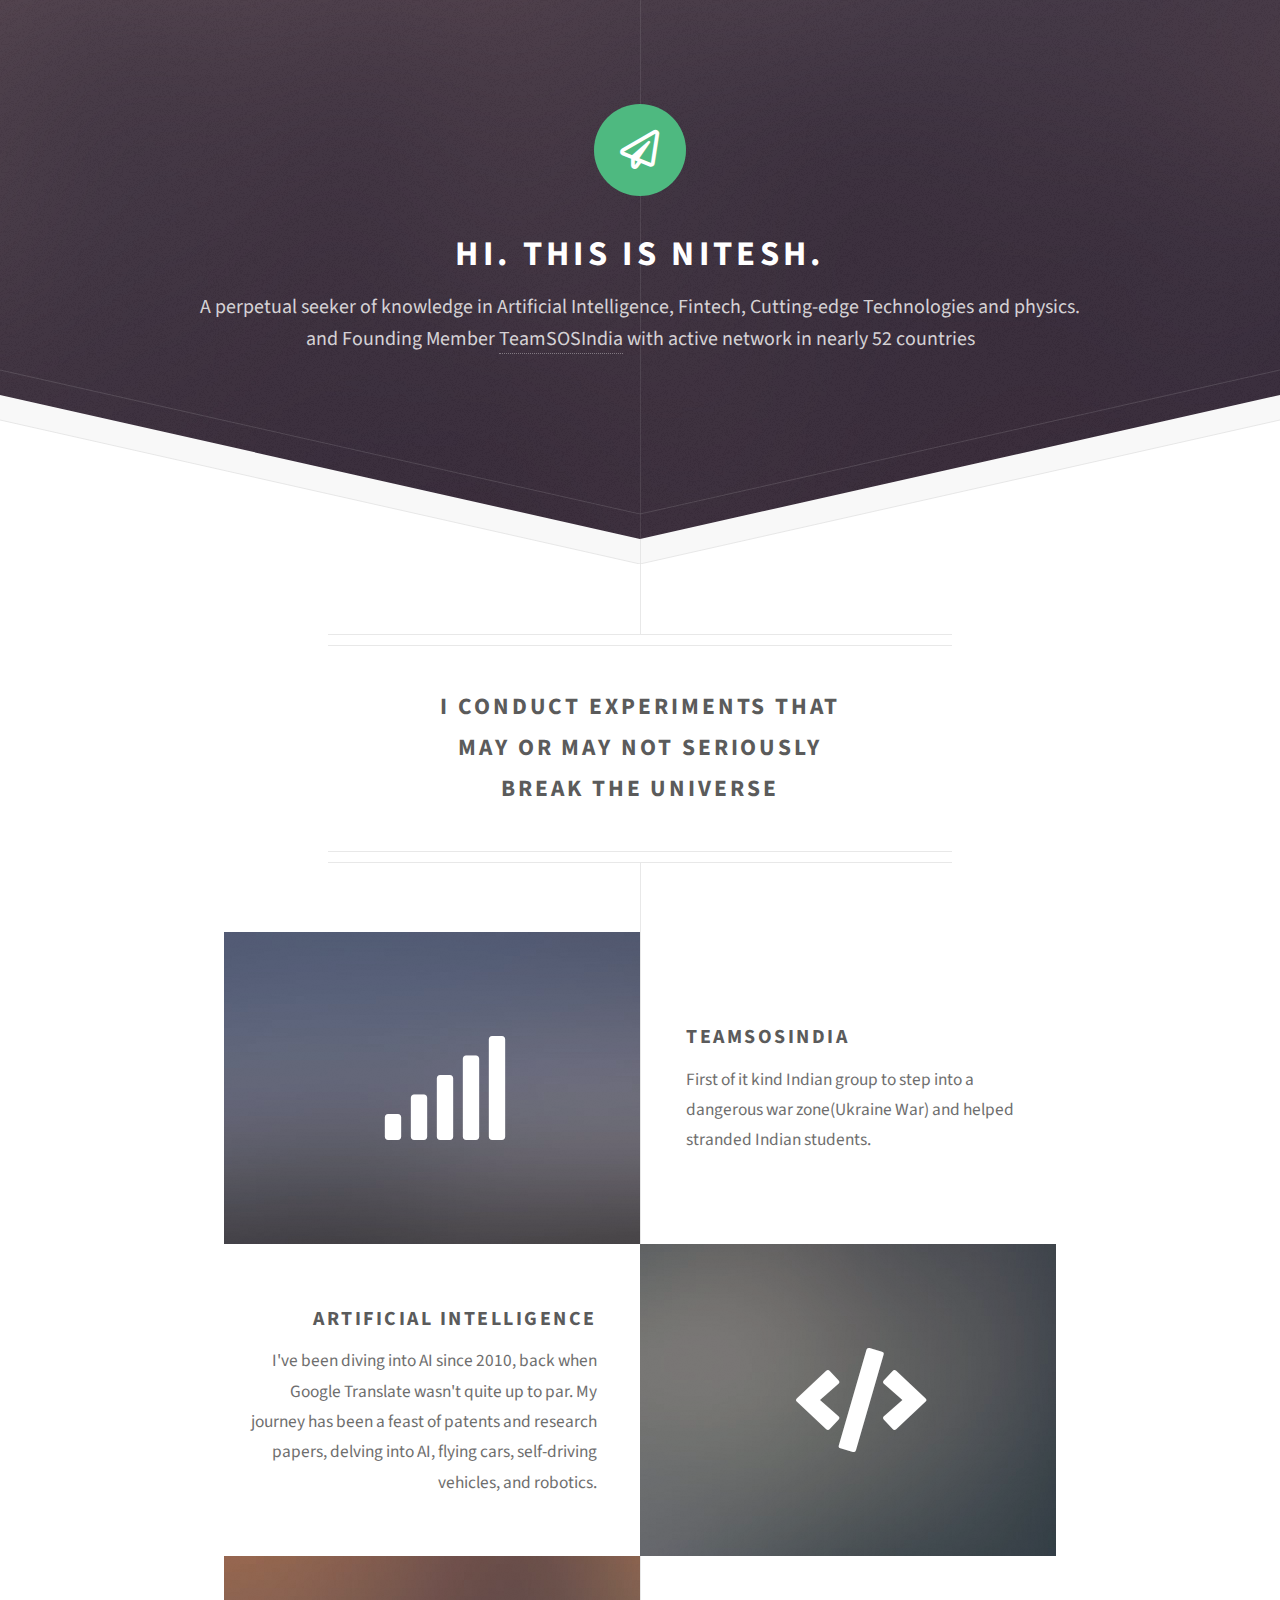
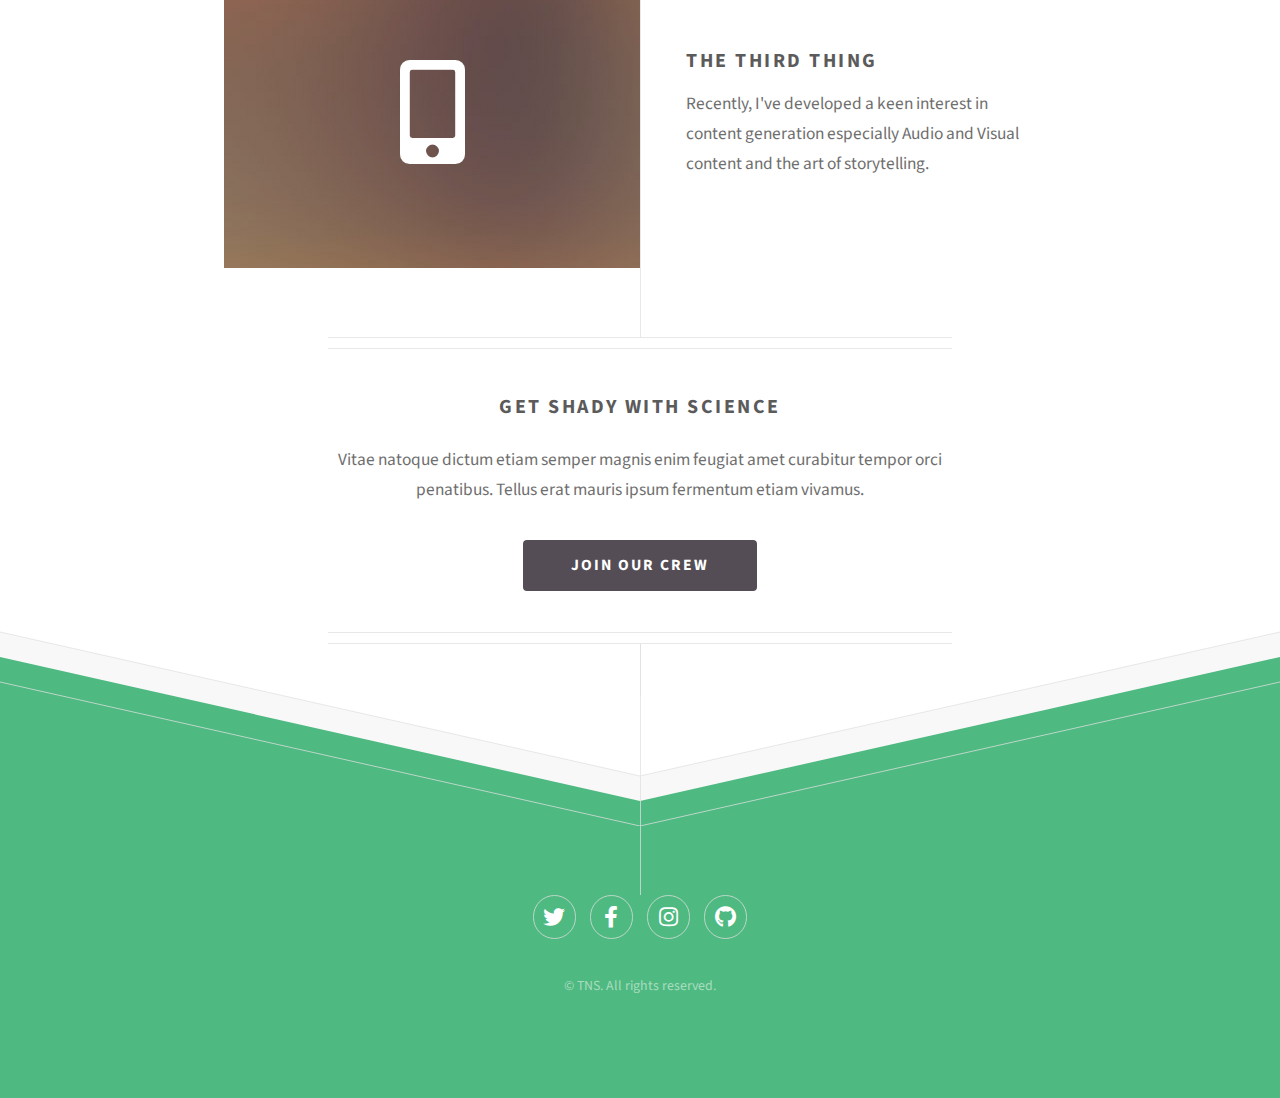
<file: connect.html>
<!DOCTYPE HTML>

<html>
	<head>
		<title>TNS Connect</title>
		<meta charset="utf-8" />
		<meta name="viewport" content="width=device-width, initial-scale=1, user-scalable=no" />
		<link rel="stylesheet" href="assets/css/main.css" />
	</head>
	<body class="is-preload">

		<!-- Header -->
			<div id="header">
				<span class="logo icon fa-paper-plane"></span>
				<h1>Hi. This is Nitesh.</h1>
				<p>A perpetual seeker of knowledge in Artificial Intelligence, Fintech, Cutting-edge Technologies and physics.
				<br />
				and Founding Member <a href="https://teamsosindia.in">TeamSOSIndia</a> with active network in nearly 52 countries</p>
			</div>

		<!-- Main -->
			<div id="main">

				<header class="major container medium">
					<h2>I conduct experiments that
					<br />
					may or may not seriously
					<br />
					break the universe</h2>
					
				</header>

				<div class="box alt container">
					<section class="feature left">
						<a href="#" class="image icon solid fa-signal"><img src="images/pic01.jpg" alt="" /></a>
						<div class="content">
							<h3>TeamSOSIndia</h3>
							<p>First of it kind Indian group to step into a dangerous war zone(Ukraine War) and helped stranded Indian students.</p>
						</div>
					</section>
					<section class="feature right">
						<a href="#" class="image icon solid fa-code"><img src="images/pic02.jpg" alt="" /></a>
						<div class="content">
							<h3>Artificial Intelligence</h3>
							<p>I've been diving into AI since 2010, back when Google Translate wasn't quite up to par. My journey has been a feast of patents and research papers, delving into AI, flying cars, self-driving vehicles, and robotics.</p>
						</div>
					</section>
					<section class="feature left">
						<a href="#" class="image icon solid fa-mobile-alt"><img src="images/pic03.jpg" alt="" /></a>
						<div class="content">
							<h3>The Third Thing</h3>
							<p>Recently, I've developed a keen interest in content generation especially Audio and Visual content and the art of storytelling.</p>
						</div>
					</section>
				</div>

				
				<footer class="major container medium">
					<h3>Get shady with science</h3>
					<p>Vitae natoque dictum etiam semper magnis enim feugiat amet curabitur tempor orci penatibus. Tellus erat mauris ipsum fermentum etiam vivamus.</p>
					<ul class="actions special">
						<li><a href="#" class="button">Join our crew</a></li>
					</ul>
				</footer>

			</div>

		<!-- Footer -->
			<div id="footer">
				<div class="container medium">

					<ul class="icons">
						<li><a href="https://www.twitter.com/theniteshsingh" class="icon brands fa-twitter"><span class="label">Twitter</span></a></li>
						<li><a href="https://www.Facebook.com/theniteshsingh" class="icon brands fa-facebook-f"><span class="label">Facebook</span></a></li>
						<li><a href="https://www.instagram.com/theniteshsing" class="icon brands fa-instagram"><span class="label">Instagram</span></a></li>
						<li><a href="https://www.Github.com/theniteshsing" class="icon brands fa-github"><span class="label">Github</span></a></li>
					</ul>

					<ul class="copyright">
						<li>&copy; TNS. All rights reserved.</li>
					</ul>

				</div>
			</div>

		<!-- Scripts -->
			<script src="assets/js/jquery.min.js"></script>
			<script src="assets/js/browser.min.js"></script>
			<script src="assets/js/breakpoints.min.js"></script>
			<script src="assets/js/util.js"></script>
			<script src="assets/js/main.js"></script>

	</body>
</html>
</file>
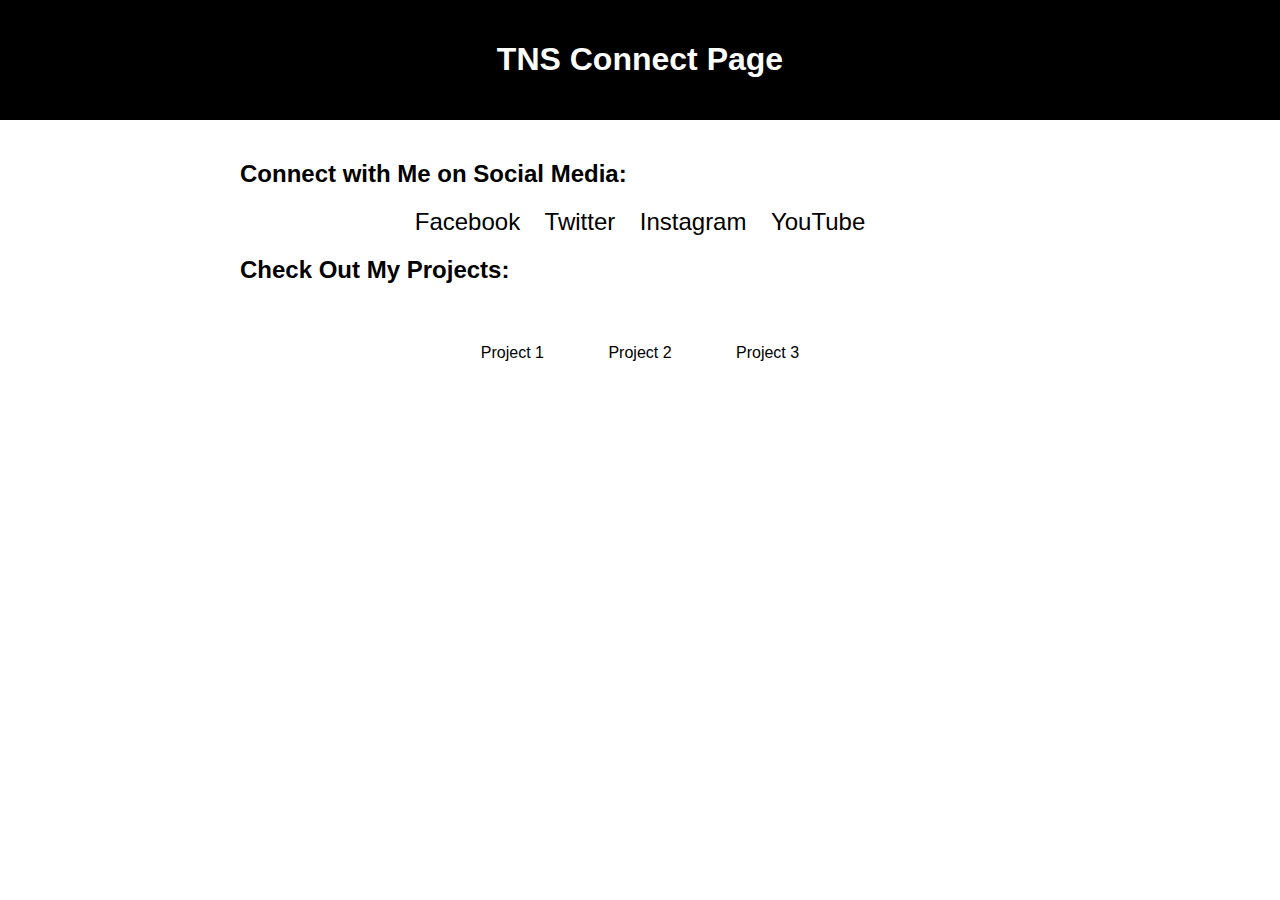
<file: social.html>
<!DOCTYPE html>
<html lang="en">
<head>
    <meta charset="UTF-8">
    <meta name="viewport" content="width=device-width, initial-scale=1.0">
    <title>My Personal Page</title>
    <style>
        body {
            font-family: Arial, sans-serif;
            margin: 0;
            padding: 0;
            background-color: #fff;
            color: #000;
        }

        header {
            background-color: #000;
            color: #fff;
            text-align: center;
            padding: 20px;
        }

        nav {
            text-align: center;
            margin-top: 20px;
        }

        nav a {
            text-decoration: none;
            color: #000;
            background-color: #fff;
            padding: 10px 20px;
            margin: 10px;
            border-radius: 5px;
            display: inline-block;
        }

        nav a:hover {
            background-color: #fff;
            color: #000;
        }

        .container {
            max-width: 800px;
            margin: 0 auto;
            padding: 20px;
        }

        h1 {
            text-align: center;
        }

        .social-links {
            text-align: center;
            margin-top: 20px;
        }

        .social-links a {
            text-decoration: none;
            color: #000;
            font-size: 24px;
            margin: 0 10px;
        }

        .project-links {
            text-align: center;
            margin-top: 40px;
        }

        .project-links a {
            text-decoration: none;
            color: #000;
            background-color: #fff;
            padding: 10px 20px;
            margin: 10px;
            border-radius: 5px;
            display: inline-block;
        }

        .project-links a:hover {
            background-color: #000;
            color: #fff;
        }
    </style>
</head>
<body>
    <header>
        <h1>TNS Connect Page</h1>
    </header>
    
    <div class="container">
        <h2>Connect with Me on Social Media:</h2>
        <div class="social-links">
            <a href="https://www.facebook.com/">Facebook</a>
            <a href="https://twitter.com/">Twitter</a>
            <a href="https://www.instagram.com/">Instagram</a>
            <a href="https://www.youtube.com/">YouTube</a>
        </div>
        <h2>Check Out My Projects:</h2>
        <div class="project-links">
            <a href="#">Project 1</a>
            <a href="#">Project 2</a>
            <a href="#">Project 3</a>
        </div>
    </div>
</body>
</html>
</file>
<file: test.html>
<!DOCTYPE html>
<html lang="en">
<head>
    <meta charset="UTF-8">
    <meta http-equiv="X-UA-Compatible" content="IE=edge">
    <meta name="viewport" content="width=device-width, initial-scale=1.0">
    <title>Document</title>
</head>
<body>
    <form action=:">
    <input type="date" name="" id=""><br>
    <input type="range" name="" id="">
    </form>
</body>
</html>
</file>
<file: assets/css/main.css>
@import url("fontawesome-all.min.css");
@import url("https://fonts.googleapis.com/css?family=Source+Sans+Pro:300,300italic,400,400italic,600,600italic,700,700italic");

/*
	Directive by HTML5 UP
	html5up.net | @ajlkn
	Free for personal and commercial use under the CCA 3.0 license (html5up.net/license)
*/

html, body, div, span, applet, object,
iframe, h1, h2, h3, h4, h5, h6, p, blockquote,
pre, a, abbr, acronym, address, big, cite,
code, del, dfn, em, img, ins, kbd, q, s, samp,
small, strike, strong, sub, sup, tt, var, b,
u, i, center, dl, dt, dd, ol, ul, li, fieldset,
form, label, legend, table, caption, tbody,
tfoot, thead, tr, th, td, article, aside,
canvas, details, embed, figure, figcaption,
footer, header, hgroup, menu, nav, output, ruby,
section, summary, time, mark, audio, video {
	margin: 0;
	padding: 0;
	border: 0;
	font-size: 100%;
	font: inherit;
	vertical-align: baseline;}

article, aside, details, figcaption, figure,
footer, header, hgroup, menu, nav, section {
	display: block;}

body {
	line-height: 1;
}

ol, ul {
	list-style: none;
}

blockquote, q {
	quotes: none;
}

	blockquote:before, blockquote:after, q:before, q:after {
		content: '';
		content: none;
	}

table {
	border-collapse: collapse;
	border-spacing: 0;
}

body {
	-webkit-text-size-adjust: none;
}

mark {
	background-color: transparent;
	color: inherit;
}

input::-moz-focus-inner {
	border: 0;
	padding: 0;
}

input, select, textarea {
	-moz-appearance: none;
	-webkit-appearance: none;
	-ms-appearance: none;
	appearance: none;
}

/* Basic */

	html {
		box-sizing: border-box;
	}

	*, *:before, *:after {
		box-sizing: inherit;
	}

	html, body {
		height: 100%;
	}

	body {
		background: #ffffff;
	}

		body.is-preload *, body.is-preload *:before, body.is-preload *:after {
			-moz-animation: none !important;
			-webkit-animation: none !important;
			-ms-animation: none !important;
			animation: none !important;
			-moz-transition: none !important;
			-webkit-transition: none !important;
			-ms-transition: none !important;
			transition: none !important;
		}

	body, input, select, textarea {
		color: #6e6e6e;
		font-family: 'Source Sans Pro', sans-serif;
		font-size: 16pt;
		font-weight: 400;
		line-height: 1.75em;
	}

	a {
		-moz-transition: color 0.2s ease-in-out, border-bottom-color 0.2s ease-in-out;
		-webkit-transition: color 0.2s ease-in-out, border-bottom-color 0.2s ease-in-out;
		-ms-transition: color 0.2s ease-in-out, border-bottom-color 0.2s ease-in-out;
		transition: color 0.2s ease-in-out, border-bottom-color 0.2s ease-in-out;
		border-bottom: dotted 1px;
		color: #4eb980;
		text-decoration: none;
	}

		a:hover {
			border-bottom-color: transparent;
		}

	strong, b {
		font-weight: 600;
		color: #5b5b5b;
	}

	em, i {
		font-style: italic;
	}

	p, ul, ol, dl, table, blockquote, form {
		margin: 0 0 2em 0;
	}

	h1, h2, h3, h4, h5, h6 {
		color: #5b5b5b;
		font-weight: 700;
		letter-spacing: 0.125em;
		line-height: 1.75em;
		margin-bottom: 1em;
		text-transform: uppercase;
		text-align: center;
	}

		h1 a, h2 a, h3 a, h4 a, h5 a, h6 a {
			color: inherit;
			text-decoration: none;
		}

	h2 {
		font-size: 1.75em;
	}

	h3 {
		font-size: 1.5em;
	}

	sub {
		font-size: 0.8em;
		position: relative;
		top: 0.5em;
	}

	sup {
		font-size: 0.8em;
		position: relative;
		top: -0.5em;
	}

	hr {
		border: 0;
		border-top: solid 1px rgba(224, 224, 224, 0.75);
		margin-bottom: 1.5em;
	}

	blockquote {
		border-left: solid 0.5em rgba(224, 224, 224, 0.75);
		font-style: italic;
		padding: 1em 0 1em 2em;
	}

/* Container */

	.container {
		margin: 0 auto;
		max-width: 100%;
		width: 51em;
	}

		.container.medium {
			width: 38.25em;
		}

		@media screen and (max-width: 1280px) {

			.container {
				width: 48em;
			}

				.container.medium {
					width: 36em;
				}

		}

		@media screen and (max-width: 980px) {

			.container {
				width: 95%;
			}

				.container.medium {
					width: 71.25%;
				}

		}

		@media screen and (max-width: 840px) {

			.container {
				width: 95% !important;
			}

		}

		@media screen and (max-width: 736px) {

			.container {
				width: 90% !important;
			}

		}

		@media screen and (max-width: 480px) {

			.container {
				width: 100% !important;
			}

		}

/* Row */

	.row {
		display: flex;
		flex-wrap: wrap;
		box-sizing: border-box;
		align-items: stretch;
	}

		.row > * {
			box-sizing: border-box;
		}

		.row.gtr-uniform > * > :last-child {
			margin-bottom: 0;
		}

		.row.aln-left {
			justify-content: flex-start;
		}

		.row.aln-center {
			justify-content: center;
		}

		.row.aln-right {
			justify-content: flex-end;
		}

		.row.aln-top {
			align-items: flex-start;
		}

		.row.aln-middle {
			align-items: center;
		}

		.row.aln-bottom {
			align-items: flex-end;
		}

		.row > .imp {
			order: -1;
		}

		.row > .col-1 {
			width: 8.33333%;
		}

		.row > .off-1 {
			margin-left: 8.33333%;
		}

		.row > .col-2 {
			width: 16.66667%;
		}

		.row > .off-2 {
			margin-left: 16.66667%;
		}

		.row > .col-3 {
			width: 25%;
		}

		.row > .off-3 {
			margin-left: 25%;
		}

		.row > .col-4 {
			width: 33.33333%;
		}

		.row > .off-4 {
			margin-left: 33.33333%;
		}

		.row > .col-5 {
			width: 41.66667%;
		}

		.row > .off-5 {
			margin-left: 41.66667%;
		}

		.row > .col-6 {
			width: 50%;
		}

		.row > .off-6 {
			margin-left: 50%;
		}

		.row > .col-7 {
			width: 58.33333%;
		}

		.row > .off-7 {
			margin-left: 58.33333%;
		}

		.row > .col-8 {
			width: 66.66667%;
		}

		.row > .off-8 {
			margin-left: 66.66667%;
		}

		.row > .col-9 {
			width: 75%;
		}

		.row > .off-9 {
			margin-left: 75%;
		}

		.row > .col-10 {
			width: 83.33333%;
		}

		.row > .off-10 {
			margin-left: 83.33333%;
		}

		.row > .col-11 {
			width: 91.66667%;
		}

		.row > .off-11 {
			margin-left: 91.66667%;
		}

		.row > .col-12 {
			width: 100%;
		}

		.row > .off-12 {
			margin-left: 100%;
		}

		.row.gtr-0 {
			margin-top: 0px;
			margin-left: 0px;
		}

			.row.gtr-0 > * {
				padding: 0px 0 0 0px;
			}

			.row.gtr-0.gtr-uniform {
				margin-top: 0px;
			}

				.row.gtr-0.gtr-uniform > * {
					padding-top: 0px;
				}

		.row.gtr-25 {
			margin-top: -7.5px;
			margin-left: -7.5px;
		}

			.row.gtr-25 > * {
				padding: 7.5px 0 0 7.5px;
			}

			.row.gtr-25.gtr-uniform {
				margin-top: -7.5px;
			}

				.row.gtr-25.gtr-uniform > * {
					padding-top: 7.5px;
				}

		.row.gtr-50 {
			margin-top: -15px;
			margin-left: -15px;
		}

			.row.gtr-50 > * {
				padding: 15px 0 0 15px;
			}

			.row.gtr-50.gtr-uniform {
				margin-top: -15px;
			}

				.row.gtr-50.gtr-uniform > * {
					padding-top: 15px;
				}

		.row {
			margin-top: -30px;
			margin-left: -30px;
		}

			.row > * {
				padding: 30px 0 0 30px;
			}

			.row.gtr-uniform {
				margin-top: -30px;
			}

				.row.gtr-uniform > * {
					padding-top: 30px;
				}

		.row.gtr-150 {
			margin-top: -45px;
			margin-left: -45px;
		}

			.row.gtr-150 > * {
				padding: 45px 0 0 45px;
			}

			.row.gtr-150.gtr-uniform {
				margin-top: -45px;
			}

				.row.gtr-150.gtr-uniform > * {
					padding-top: 45px;
				}

		.row.gtr-200 {
			margin-top: -60px;
			margin-left: -60px;
		}

			.row.gtr-200 > * {
				padding: 60px 0 0 60px;
			}

			.row.gtr-200.gtr-uniform {
				margin-top: -60px;
			}

				.row.gtr-200.gtr-uniform > * {
					padding-top: 60px;
				}

		@media screen and (max-width: 1680px) {

			.row {
				display: flex;
				flex-wrap: wrap;
				box-sizing: border-box;
				align-items: stretch;
			}

				.row > * {
					box-sizing: border-box;
				}

				.row.gtr-uniform > * > :last-child {
					margin-bottom: 0;
				}

				.row.aln-left {
					justify-content: flex-start;
				}

				.row.aln-center {
					justify-content: center;
				}

				.row.aln-right {
					justify-content: flex-end;
				}

				.row.aln-top {
					align-items: flex-start;
				}

				.row.aln-middle {
					align-items: center;
				}

				.row.aln-bottom {
					align-items: flex-end;
				}

				.row > .imp-wide {
					order: -1;
				}

				.row > .col-1-wide {
					width: 8.33333%;
				}

				.row > .off-1-wide {
					margin-left: 8.33333%;
				}

				.row > .col-2-wide {
					width: 16.66667%;
				}

				.row > .off-2-wide {
					margin-left: 16.66667%;
				}

				.row > .col-3-wide {
					width: 25%;
				}

				.row > .off-3-wide {
					margin-left: 25%;
				}

				.row > .col-4-wide {
					width: 33.33333%;
				}

				.row > .off-4-wide {
					margin-left: 33.33333%;
				}

				.row > .col-5-wide {
					width: 41.66667%;
				}

				.row > .off-5-wide {
					margin-left: 41.66667%;
				}

				.row > .col-6-wide {
					width: 50%;
				}

				.row > .off-6-wide {
					margin-left: 50%;
				}

				.row > .col-7-wide {
					width: 58.33333%;
				}

				.row > .off-7-wide {
					margin-left: 58.33333%;
				}

				.row > .col-8-wide {
					width: 66.66667%;
				}

				.row > .off-8-wide {
					margin-left: 66.66667%;
				}

				.row > .col-9-wide {
					width: 75%;
				}

				.row > .off-9-wide {
					margin-left: 75%;
				}

				.row > .col-10-wide {
					width: 83.33333%;
				}

				.row > .off-10-wide {
					margin-left: 83.33333%;
				}

				.row > .col-11-wide {
					width: 91.66667%;
				}

				.row > .off-11-wide {
					margin-left: 91.66667%;
				}

				.row > .col-12-wide {
					width: 100%;
				}

				.row > .off-12-wide {
					margin-left: 100%;
				}

				.row.gtr-0 {
					margin-top: 0px;
					margin-left: 0px;
				}

					.row.gtr-0 > * {
						padding: 0px 0 0 0px;
					}

					.row.gtr-0.gtr-uniform {
						margin-top: 0px;
					}

						.row.gtr-0.gtr-uniform > * {
							padding-top: 0px;
						}

				.row.gtr-25 {
					margin-top: -7.5px;
					margin-left: -7.5px;
				}

					.row.gtr-25 > * {
						padding: 7.5px 0 0 7.5px;
					}

					.row.gtr-25.gtr-uniform {
						margin-top: -7.5px;
					}

						.row.gtr-25.gtr-uniform > * {
							padding-top: 7.5px;
						}

				.row.gtr-50 {
					margin-top: -15px;
					margin-left: -15px;
				}

					.row.gtr-50 > * {
						padding: 15px 0 0 15px;
					}

					.row.gtr-50.gtr-uniform {
						margin-top: -15px;
					}

						.row.gtr-50.gtr-uniform > * {
							padding-top: 15px;
						}

				.row {
					margin-top: -30px;
					margin-left: -30px;
				}

					.row > * {
						padding: 30px 0 0 30px;
					}

					.row.gtr-uniform {
						margin-top: -30px;
					}

						.row.gtr-uniform > * {
							padding-top: 30px;
						}

				.row.gtr-150 {
					margin-top: -45px;
					margin-left: -45px;
				}

					.row.gtr-150 > * {
						padding: 45px 0 0 45px;
					}

					.row.gtr-150.gtr-uniform {
						margin-top: -45px;
					}

						.row.gtr-150.gtr-uniform > * {
							padding-top: 45px;
						}

				.row.gtr-200 {
					margin-top: -60px;
					margin-left: -60px;
				}

					.row.gtr-200 > * {
						padding: 60px 0 0 60px;
					}

					.row.gtr-200.gtr-uniform {
						margin-top: -60px;
					}

						.row.gtr-200.gtr-uniform > * {
							padding-top: 60px;
						}

		}

		@media screen and (max-width: 1280px) {

			.row {
				display: flex;
				flex-wrap: wrap;
				box-sizing: border-box;
				align-items: stretch;
			}

				.row > * {
					box-sizing: border-box;
				}

				.row.gtr-uniform > * > :last-child {
					margin-bottom: 0;
				}

				.row.aln-left {
					justify-content: flex-start;
				}

				.row.aln-center {
					justify-content: center;
				}

				.row.aln-right {
					justify-content: flex-end;
				}

				.row.aln-top {
					align-items: flex-start;
				}

				.row.aln-middle {
					align-items: center;
				}

				.row.aln-bottom {
					align-items: flex-end;
				}

				.row > .imp-normal {
					order: -1;
				}

				.row > .col-1-normal {
					width: 8.33333%;
				}

				.row > .off-1-normal {
					margin-left: 8.33333%;
				}

				.row > .col-2-normal {
					width: 16.66667%;
				}

				.row > .off-2-normal {
					margin-left: 16.66667%;
				}

				.row > .col-3-normal {
					width: 25%;
				}

				.row > .off-3-normal {
					margin-left: 25%;
				}

				.row > .col-4-normal {
					width: 33.33333%;
				}

				.row > .off-4-normal {
					margin-left: 33.33333%;
				}

				.row > .col-5-normal {
					width: 41.66667%;
				}

				.row > .off-5-normal {
					margin-left: 41.66667%;
				}

				.row > .col-6-normal {
					width: 50%;
				}

				.row > .off-6-normal {
					margin-left: 50%;
				}

				.row > .col-7-normal {
					width: 58.33333%;
				}

				.row > .off-7-normal {
					margin-left: 58.33333%;
				}

				.row > .col-8-normal {
					width: 66.66667%;
				}

				.row > .off-8-normal {
					margin-left: 66.66667%;
				}

				.row > .col-9-normal {
					width: 75%;
				}

				.row > .off-9-normal {
					margin-left: 75%;
				}

				.row > .col-10-normal {
					width: 83.33333%;
				}

				.row > .off-10-normal {
					margin-left: 83.33333%;
				}

				.row > .col-11-normal {
					width: 91.66667%;
				}

				.row > .off-11-normal {
					margin-left: 91.66667%;
				}

				.row > .col-12-normal {
					width: 100%;
				}

				.row > .off-12-normal {
					margin-left: 100%;
				}

				.row.gtr-0 {
					margin-top: 0px;
					margin-left: 0px;
				}

					.row.gtr-0 > * {
						padding: 0px 0 0 0px;
					}

					.row.gtr-0.gtr-uniform {
						margin-top: 0px;
					}

						.row.gtr-0.gtr-uniform > * {
							padding-top: 0px;
						}

				.row.gtr-25 {
					margin-top: -7.5px;
					margin-left: -7.5px;
				}

					.row.gtr-25 > * {
						padding: 7.5px 0 0 7.5px;
					}

					.row.gtr-25.gtr-uniform {
						margin-top: -7.5px;
					}

						.row.gtr-25.gtr-uniform > * {
							padding-top: 7.5px;
						}

				.row.gtr-50 {
					margin-top: -15px;
					margin-left: -15px;
				}

					.row.gtr-50 > * {
						padding: 15px 0 0 15px;
					}

					.row.gtr-50.gtr-uniform {
						margin-top: -15px;
					}

						.row.gtr-50.gtr-uniform > * {
							padding-top: 15px;
						}

				.row {
					margin-top: -30px;
					margin-left: -30px;
				}

					.row > * {
						padding: 30px 0 0 30px;
					}

					.row.gtr-uniform {
						margin-top: -30px;
					}

						.row.gtr-uniform > * {
							padding-top: 30px;
						}

				.row.gtr-150 {
					margin-top: -45px;
					margin-left: -45px;
				}

					.row.gtr-150 > * {
						padding: 45px 0 0 45px;
					}

					.row.gtr-150.gtr-uniform {
						margin-top: -45px;
					}

						.row.gtr-150.gtr-uniform > * {
							padding-top: 45px;
						}

				.row.gtr-200 {
					margin-top: -60px;
					margin-left: -60px;
				}

					.row.gtr-200 > * {
						padding: 60px 0 0 60px;
					}

					.row.gtr-200.gtr-uniform {
						margin-top: -60px;
					}

						.row.gtr-200.gtr-uniform > * {
							padding-top: 60px;
						}

		}

		@media screen and (max-width: 980px) {

			.row {
				display: flex;
				flex-wrap: wrap;
				box-sizing: border-box;
				align-items: stretch;
			}

				.row > * {
					box-sizing: border-box;
				}

				.row.gtr-uniform > * > :last-child {
					margin-bottom: 0;
				}

				.row.aln-left {
					justify-content: flex-start;
				}

				.row.aln-center {
					justify-content: center;
				}

				.row.aln-right {
					justify-content: flex-end;
				}

				.row.aln-top {
					align-items: flex-start;
				}

				.row.aln-middle {
					align-items: center;
				}

				.row.aln-bottom {
					align-items: flex-end;
				}

				.row > .imp-narrow {
					order: -1;
				}

				.row > .col-1-narrow {
					width: 8.33333%;
				}

				.row > .off-1-narrow {
					margin-left: 8.33333%;
				}

				.row > .col-2-narrow {
					width: 16.66667%;
				}

				.row > .off-2-narrow {
					margin-left: 16.66667%;
				}

				.row > .col-3-narrow {
					width: 25%;
				}

				.row > .off-3-narrow {
					margin-left: 25%;
				}

				.row > .col-4-narrow {
					width: 33.33333%;
				}

				.row > .off-4-narrow {
					margin-left: 33.33333%;
				}

				.row > .col-5-narrow {
					width: 41.66667%;
				}

				.row > .off-5-narrow {
					margin-left: 41.66667%;
				}

				.row > .col-6-narrow {
					width: 50%;
				}

				.row > .off-6-narrow {
					margin-left: 50%;
				}

				.row > .col-7-narrow {
					width: 58.33333%;
				}

				.row > .off-7-narrow {
					margin-left: 58.33333%;
				}

				.row > .col-8-narrow {
					width: 66.66667%;
				}

				.row > .off-8-narrow {
					margin-left: 66.66667%;
				}

				.row > .col-9-narrow {
					width: 75%;
				}

				.row > .off-9-narrow {
					margin-left: 75%;
				}

				.row > .col-10-narrow {
					width: 83.33333%;
				}

				.row > .off-10-narrow {
					margin-left: 83.33333%;
				}

				.row > .col-11-narrow {
					width: 91.66667%;
				}

				.row > .off-11-narrow {
					margin-left: 91.66667%;
				}

				.row > .col-12-narrow {
					width: 100%;
				}

				.row > .off-12-narrow {
					margin-left: 100%;
				}

				.row.gtr-0 {
					margin-top: 0px;
					margin-left: 0px;
				}

					.row.gtr-0 > * {
						padding: 0px 0 0 0px;
					}

					.row.gtr-0.gtr-uniform {
						margin-top: 0px;
					}

						.row.gtr-0.gtr-uniform > * {
							padding-top: 0px;
						}

				.row.gtr-25 {
					margin-top: -7.5px;
					margin-left: -7.5px;
				}

					.row.gtr-25 > * {
						padding: 7.5px 0 0 7.5px;
					}

					.row.gtr-25.gtr-uniform {
						margin-top: -7.5px;
					}

						.row.gtr-25.gtr-uniform > * {
							padding-top: 7.5px;
						}

				.row.gtr-50 {
					margin-top: -15px;
					margin-left: -15px;
				}

					.row.gtr-50 > * {
						padding: 15px 0 0 15px;
					}

					.row.gtr-50.gtr-uniform {
						margin-top: -15px;
					}

						.row.gtr-50.gtr-uniform > * {
							padding-top: 15px;
						}

				.row {
					margin-top: -30px;
					margin-left: -30px;
				}

					.row > * {
						padding: 30px 0 0 30px;
					}

					.row.gtr-uniform {
						margin-top: -30px;
					}

						.row.gtr-uniform > * {
							padding-top: 30px;
						}

				.row.gtr-150 {
					margin-top: -45px;
					margin-left: -45px;
				}

					.row.gtr-150 > * {
						padding: 45px 0 0 45px;
					}

					.row.gtr-150.gtr-uniform {
						margin-top: -45px;
					}

						.row.gtr-150.gtr-uniform > * {
							padding-top: 45px;
						}

				.row.gtr-200 {
					margin-top: -60px;
					margin-left: -60px;
				}

					.row.gtr-200 > * {
						padding: 60px 0 0 60px;
					}

					.row.gtr-200.gtr-uniform {
						margin-top: -60px;
					}

						.row.gtr-200.gtr-uniform > * {
							padding-top: 60px;
						}

		}

		@media screen and (max-width: 840px) {

			.row {
				display: flex;
				flex-wrap: wrap;
				box-sizing: border-box;
				align-items: stretch;
			}

				.row > * {
					box-sizing: border-box;
				}

				.row.gtr-uniform > * > :last-child {
					margin-bottom: 0;
				}

				.row.aln-left {
					justify-content: flex-start;
				}

				.row.aln-center {
					justify-content: center;
				}

				.row.aln-right {
					justify-content: flex-end;
				}

				.row.aln-top {
					align-items: flex-start;
				}

				.row.aln-middle {
					align-items: center;
				}

				.row.aln-bottom {
					align-items: flex-end;
				}

				.row > .imp-narrower {
					order: -1;
				}

				.row > .col-1-narrower {
					width: 8.33333%;
				}

				.row > .off-1-narrower {
					margin-left: 8.33333%;
				}

				.row > .col-2-narrower {
					width: 16.66667%;
				}

				.row > .off-2-narrower {
					margin-left: 16.66667%;
				}

				.row > .col-3-narrower {
					width: 25%;
				}

				.row > .off-3-narrower {
					margin-left: 25%;
				}

				.row > .col-4-narrower {
					width: 33.33333%;
				}

				.row > .off-4-narrower {
					margin-left: 33.33333%;
				}

				.row > .col-5-narrower {
					width: 41.66667%;
				}

				.row > .off-5-narrower {
					margin-left: 41.66667%;
				}

				.row > .col-6-narrower {
					width: 50%;
				}

				.row > .off-6-narrower {
					margin-left: 50%;
				}

				.row > .col-7-narrower {
					width: 58.33333%;
				}

				.row > .off-7-narrower {
					margin-left: 58.33333%;
				}

				.row > .col-8-narrower {
					width: 66.66667%;
				}

				.row > .off-8-narrower {
					margin-left: 66.66667%;
				}

				.row > .col-9-narrower {
					width: 75%;
				}

				.row > .off-9-narrower {
					margin-left: 75%;
				}

				.row > .col-10-narrower {
					width: 83.33333%;
				}

				.row > .off-10-narrower {
					margin-left: 83.33333%;
				}

				.row > .col-11-narrower {
					width: 91.66667%;
				}

				.row > .off-11-narrower {
					margin-left: 91.66667%;
				}

				.row > .col-12-narrower {
					width: 100%;
				}

				.row > .off-12-narrower {
					margin-left: 100%;
				}

				.row.gtr-0 {
					margin-top: 0px;
					margin-left: 0px;
				}

					.row.gtr-0 > * {
						padding: 0px 0 0 0px;
					}

					.row.gtr-0.gtr-uniform {
						margin-top: 0px;
					}

						.row.gtr-0.gtr-uniform > * {
							padding-top: 0px;
						}

				.row.gtr-25 {
					margin-top: -5px;
					margin-left: -5px;
				}

					.row.gtr-25 > * {
						padding: 5px 0 0 5px;
					}

					.row.gtr-25.gtr-uniform {
						margin-top: -5px;
					}

						.row.gtr-25.gtr-uniform > * {
							padding-top: 5px;
						}

				.row.gtr-50 {
					margin-top: -10px;
					margin-left: -10px;
				}

					.row.gtr-50 > * {
						padding: 10px 0 0 10px;
					}

					.row.gtr-50.gtr-uniform {
						margin-top: -10px;
					}

						.row.gtr-50.gtr-uniform > * {
							padding-top: 10px;
						}

				.row {
					margin-top: -20px;
					margin-left: -20px;
				}

					.row > * {
						padding: 20px 0 0 20px;
					}

					.row.gtr-uniform {
						margin-top: -20px;
					}

						.row.gtr-uniform > * {
							padding-top: 20px;
						}

				.row.gtr-150 {
					margin-top: -30px;
					margin-left: -30px;
				}

					.row.gtr-150 > * {
						padding: 30px 0 0 30px;
					}

					.row.gtr-150.gtr-uniform {
						margin-top: -30px;
					}

						.row.gtr-150.gtr-uniform > * {
							padding-top: 30px;
						}

				.row.gtr-200 {
					margin-top: -40px;
					margin-left: -40px;
				}

					.row.gtr-200 > * {
						padding: 40px 0 0 40px;
					}

					.row.gtr-200.gtr-uniform {
						margin-top: -40px;
					}

						.row.gtr-200.gtr-uniform > * {
							padding-top: 40px;
						}

		}

		@media screen and (max-width: 736px) {

			.row {
				display: flex;
				flex-wrap: wrap;
				box-sizing: border-box;
				align-items: stretch;
			}

				.row > * {
					box-sizing: border-box;
				}

				.row.gtr-uniform > * > :last-child {
					margin-bottom: 0;
				}

				.row.aln-left {
					justify-content: flex-start;
				}

				.row.aln-center {
					justify-content: center;
				}

				.row.aln-right {
					justify-content: flex-end;
				}

				.row.aln-top {
					align-items: flex-start;
				}

				.row.aln-middle {
					align-items: center;
				}

				.row.aln-bottom {
					align-items: flex-end;
				}

				.row > .imp-mobile {
					order: -1;
				}

				.row > .col-1-mobile {
					width: 8.33333%;
				}

				.row > .off-1-mobile {
					margin-left: 8.33333%;
				}

				.row > .col-2-mobile {
					width: 16.66667%;
				}

				.row > .off-2-mobile {
					margin-left: 16.66667%;
				}

				.row > .col-3-mobile {
					width: 25%;
				}

				.row > .off-3-mobile {
					margin-left: 25%;
				}

				.row > .col-4-mobile {
					width: 33.33333%;
				}

				.row > .off-4-mobile {
					margin-left: 33.33333%;
				}

				.row > .col-5-mobile {
					width: 41.66667%;
				}

				.row > .off-5-mobile {
					margin-left: 41.66667%;
				}

				.row > .col-6-mobile {
					width: 50%;
				}

				.row > .off-6-mobile {
					margin-left: 50%;
				}

				.row > .col-7-mobile {
					width: 58.33333%;
				}

				.row > .off-7-mobile {
					margin-left: 58.33333%;
				}

				.row > .col-8-mobile {
					width: 66.66667%;
				}

				.row > .off-8-mobile {
					margin-left: 66.66667%;
				}

				.row > .col-9-mobile {
					width: 75%;
				}

				.row > .off-9-mobile {
					margin-left: 75%;
				}

				.row > .col-10-mobile {
					width: 83.33333%;
				}

				.row > .off-10-mobile {
					margin-left: 83.33333%;
				}

				.row > .col-11-mobile {
					width: 91.66667%;
				}

				.row > .off-11-mobile {
					margin-left: 91.66667%;
				}

				.row > .col-12-mobile {
					width: 100%;
				}

				.row > .off-12-mobile {
					margin-left: 100%;
				}

				.row.gtr-0 {
					margin-top: 0px;
					margin-left: 0px;
				}

					.row.gtr-0 > * {
						padding: 0px 0 0 0px;
					}

					.row.gtr-0.gtr-uniform {
						margin-top: 0px;
					}

						.row.gtr-0.gtr-uniform > * {
							padding-top: 0px;
						}

				.row.gtr-25 {
					margin-top: -57.5px;
					margin-left: -5px;
				}

					.row.gtr-25 > * {
						padding: 57.5px 0 0 5px;
					}

					.row.gtr-25.gtr-uniform {
						margin-top: -5px;
					}

						.row.gtr-25.gtr-uniform > * {
							padding-top: 5px;
						}

				.row.gtr-50 {
					margin-top: -115px;
					margin-left: -10px;
				}

					.row.gtr-50 > * {
						padding: 115px 0 0 10px;
					}

					.row.gtr-50.gtr-uniform {
						margin-top: -10px;
					}

						.row.gtr-50.gtr-uniform > * {
							padding-top: 10px;
						}

				.row {
					margin-top: -230px;
					margin-left: -20px;
				}

					.row > * {
						padding: 230px 0 0 20px;
					}

					.row.gtr-uniform {
						margin-top: -20px;
					}

						.row.gtr-uniform > * {
							padding-top: 20px;
						}

				.row.gtr-150 {
					margin-top: -345px;
					margin-left: -30px;
				}

					.row.gtr-150 > * {
						padding: 345px 0 0 30px;
					}

					.row.gtr-150.gtr-uniform {
						margin-top: -30px;
					}

						.row.gtr-150.gtr-uniform > * {
							padding-top: 30px;
						}

				.row.gtr-200 {
					margin-top: -460px;
					margin-left: -40px;
				}

					.row.gtr-200 > * {
						padding: 460px 0 0 40px;
					}

					.row.gtr-200.gtr-uniform {
						margin-top: -40px;
					}

						.row.gtr-200.gtr-uniform > * {
							padding-top: 40px;
						}

		}

		@media screen and (max-width: 480px) {

			.row {
				display: flex;
				flex-wrap: wrap;
				box-sizing: border-box;
				align-items: stretch;
			}

				.row > * {
					box-sizing: border-box;
				}

				.row.gtr-uniform > * > :last-child {
					margin-bottom: 0;
				}

				.row.aln-left {
					justify-content: flex-start;
				}

				.row.aln-center {
					justify-content: center;
				}

				.row.aln-right {
					justify-content: flex-end;
				}

				.row.aln-top {
					align-items: flex-start;
				}

				.row.aln-middle {
					align-items: center;
				}

				.row.aln-bottom {
					align-items: flex-end;
				}

				.row > .imp-mobilep {
					order: -1;
				}

				.row > .col-1-mobilep {
					width: 8.33333%;
				}

				.row > .off-1-mobilep {
					margin-left: 8.33333%;
				}

				.row > .col-2-mobilep {
					width: 16.66667%;
				}

				.row > .off-2-mobilep {
					margin-left: 16.66667%;
				}

				.row > .col-3-mobilep {
					width: 25%;
				}

				.row > .off-3-mobilep {
					margin-left: 25%;
				}

				.row > .col-4-mobilep {
					width: 33.33333%;
				}

				.row > .off-4-mobilep {
					margin-left: 33.33333%;
				}

				.row > .col-5-mobilep {
					width: 41.66667%;
				}

				.row > .off-5-mobilep {
					margin-left: 41.66667%;
				}

				.row > .col-6-mobilep {
					width: 50%;
				}

				.row > .off-6-mobilep {
					margin-left: 50%;
				}

				.row > .col-7-mobilep {
					width: 58.33333%;
				}

				.row > .off-7-mobilep {
					margin-left: 58.33333%;
				}

				.row > .col-8-mobilep {
					width: 66.66667%;
				}

				.row > .off-8-mobilep {
					margin-left: 66.66667%;
				}

				.row > .col-9-mobilep {
					width: 75%;
				}

				.row > .off-9-mobilep {
					margin-left: 75%;
				}

				.row > .col-10-mobilep {
					width: 83.33333%;
				}

				.row > .off-10-mobilep {
					margin-left: 83.33333%;
				}

				.row > .col-11-mobilep {
					width: 91.66667%;
				}

				.row > .off-11-mobilep {
					margin-left: 91.66667%;
				}

				.row > .col-12-mobilep {
					width: 100%;
				}

				.row > .off-12-mobilep {
					margin-left: 100%;
				}

				.row.gtr-0 {
					margin-top: 0px;
					margin-left: 0px;
				}

					.row.gtr-0 > * {
						padding: 0px 0 0 0px;
					}

					.row.gtr-0.gtr-uniform {
						margin-top: 0px;
					}

						.row.gtr-0.gtr-uniform > * {
							padding-top: 0px;
						}

				.row.gtr-25 {
					margin-top: -5px;
					margin-left: -5px;
				}

					.row.gtr-25 > * {
						padding: 5px 0 0 5px;
					}

					.row.gtr-25.gtr-uniform {
						margin-top: -5px;
					}

						.row.gtr-25.gtr-uniform > * {
							padding-top: 5px;
						}

				.row.gtr-50 {
					margin-top: -10px;
					margin-left: -10px;
				}

					.row.gtr-50 > * {
						padding: 10px 0 0 10px;
					}

					.row.gtr-50.gtr-uniform {
						margin-top: -10px;
					}

						.row.gtr-50.gtr-uniform > * {
							padding-top: 10px;
						}

				.row {
					margin-top: -20px;
					margin-left: -20px;
				}

					.row > * {
						padding: 20px 0 0 20px;
					}

					.row.gtr-uniform {
						margin-top: -20px;
					}

						.row.gtr-uniform > * {
							padding-top: 20px;
						}

				.row.gtr-150 {
					margin-top: -30px;
					margin-left: -30px;
				}

					.row.gtr-150 > * {
						padding: 30px 0 0 30px;
					}

					.row.gtr-150.gtr-uniform {
						margin-top: -30px;
					}

						.row.gtr-150.gtr-uniform > * {
							padding-top: 30px;
						}

				.row.gtr-200 {
					margin-top: -40px;
					margin-left: -40px;
				}

					.row.gtr-200 > * {
						padding: 40px 0 0 40px;
					}

					.row.gtr-200.gtr-uniform {
						margin-top: -40px;
					}

						.row.gtr-200.gtr-uniform > * {
							padding-top: 40px;
						}

		}

/* Section/Article */

	section.special, article.special {
		text-align: center;
	}

	header {
		text-align: center;
	}

		header p {
			position: relative;
			top: -1em;
			color: #888888;
			text-transform: uppercase;
			letter-spacing: 0.075em;
		}

		header.major {
			border-bottom-width: 1px;
			border-color: rgba(224, 224, 224, 0.75);
			border-style: solid;
			border-top-width: 1px;
			margin-bottom: 6em;
			padding: 4em 0;
			position: relative;
		}

			header.major:before, header.major:after {
				background: rgba(224, 224, 224, 0.75);
				content: '';
				display: block;
				height: 1px;
				left: 0;
				position: absolute;
				width: 100%;
			}

			header.major:before {
				top: 10px;
			}

			header.major:after {
				bottom: 10px;
			}

			header.major h2 {
				margin: 0;
			}

			header.major p {
				top: 0;
				margin: 1.5em 0 0 0;
				padding: 1.5em 1.5em 0 1.5em;
				font-size: 1.5em;
				line-height: 1.75em;
				border-top: solid 1px rgba(224, 224, 224, 0.75);
				display: inline-block;
			}

			header.major.last {
				border-bottom: 0;
				margin-bottom: 0;
				padding-bottom: 0;
			}

				header.major.last:after {
					display: none;
				}

				header.major.last h2 {
					margin-bottom: 1em;
				}

	footer {
		text-align: center;
	}

		footer.major {
			border-bottom-width: 1px;
			border-color: rgba(224, 224, 224, 0.75);
			border-style: solid;
			border-top-width: 1px;
			margin-top: 6em;
			padding: 4em 0;
			position: relative;
		}

			footer.major:before, footer.major:after {
				background: rgba(224, 224, 224, 0.75);
				content: '';
				display: block;
				height: 1px;
				left: 0;
				position: absolute;
				width: 100%;
			}

			footer.major:before {
				top: 10px;
			}

			footer.major:after {
				bottom: 10px;
			}

/* Form */

	label {
		display: block;
		color: #5b5b5b;
		font-size: 0.8em;
		font-weight: 700;
		letter-spacing: 0.125em;
		line-height: 1.75em;
		text-transform: uppercase;
		margin: 0 0 0.5em 0;
	}

	input[type="text"],
	input[type="password"],
	input[type="email"],
	select,
	textarea {
		-moz-appearance: none;
		-webkit-appearance: none;
		-ms-appearance: none;
		appearance: none;
		-moz-transition: background-color 0.2s ease-in-out;
		-webkit-transition: background-color 0.2s ease-in-out;
		-ms-transition: background-color 0.2s ease-in-out;
		transition: background-color 0.2s ease-in-out;
		background: none;
		border-radius: 4px;
		border: 0;
		border: solid 1px rgba(224, 224, 224, 0.75);
		color: inherit;
		display: block;
		outline: 0;
		padding: 0.75em;
		text-decoration: none;
		width: 100%;
		opacity: 1;
	}

		input[type="text"]:focus,
		input[type="password"]:focus,
		input[type="email"]:focus,
		select:focus,
		textarea:focus {
			background: rgba(224, 224, 224, 0.15);
			border-color: #4eb980;
		}

	input[type="text"],
	input[type="password"],
	input[type="email"],
	select {
		line-height: 1em;
	}

	select {
		background-image: url("data:image/svg+xml;charset=utf8,%3Csvg xmlns='http://www.w3.org/2000/svg' width='40' height='40' preserveAspectRatio='none' viewBox='0 0 40 40'%3E%3Cpath d='M9.4,12.3l10.4,10.4l10.4-10.4c0.2-0.2,0.5-0.4,0.9-0.4c0.3,0,0.6,0.1,0.9,0.4l3.3,3.3c0.2,0.2,0.4,0.5,0.4,0.9 c0,0.4-0.1,0.6-0.4,0.9L20.7,31.9c-0.2,0.2-0.5,0.4-0.9,0.4c-0.3,0-0.6-0.1-0.9-0.4L4.3,17.3c-0.2-0.2-0.4-0.5-0.4-0.9 c0-0.4,0.1-0.6,0.4-0.9l3.3-3.3c0.2-0.2,0.5-0.4,0.9-0.4S9.1,12.1,9.4,12.3z' fill='rgba(224, 224, 224, 0.75)' /%3E%3C/svg%3E");
		background-size: 1.25em;
		background-repeat: no-repeat;
		background-position: calc(100% - 1em) center;
		padding-right: 1.5em;
		text-overflow: ellipsis;
	}

		select option {
			color: #5b5b5b;
			background: #ffffff;
		}

		select:focus::-ms-value {
			background-color: transparent;
		}

		select::-ms-expand {
			display: none;
		}

	textarea {
		padding: 0.5em 0.75em;
	}

	::-webkit-input-placeholder {
		color: inherit;
		opacity: 0.5;
		position: relative;
		top: 3px;
	}

	:-moz-placeholder {
		color: inherit;
		opacity: 0.5;
	}

	::-moz-placeholder {
		color: inherit;
		opacity: 0.5;
	}

	:-ms-input-placeholder {
		color: inherit;
		opacity: 0.5;
	}

/* Image */

	.image {
		border: 0;
		display: inline-block;
		position: relative;
	}

		.image:after {
			-moz-transition: opacity 0.25s ease-in-out;
			-webkit-transition: opacity 0.25s ease-in-out;
			-ms-transition: opacity 0.25s ease-in-out;
			transition: opacity 0.25s ease-in-out;
			background-image: url("images/overlay.png");
			content: '';
			display: block;
			height: 100%;
			left: 0;
			opacity: 0.2;
			position: absolute;
			top: 0;
			width: 100%;
		}

		.image img {
			display: block;
		}

		.image.fit {
			display: block;
		}

			.image.fit img {
				display: block;
				width: 100%;
			}

		.image.feature {
			display: block;
			margin: 0 0 2em 0;
		}

			.image.feature img {
				display: block;
				width: 100%;
			}

		.image.icon {
			-moz-perspective: 500px;
			-webkit-perspective: 500px;
			-ms-perspective: 500px;
			perspective: 500px;
		}

			.image.icon:before {
				-moz-transition: -moz-transform 0.1s ease-in-out, font-size 0.1s ease-in-out;
				-webkit-transition: -webkit-transform 0.1s ease-in-out, font-size 0.1s ease-in-out;
				-ms-transition: -ms-transform 0.1s ease-in-out, font-size 0.1s ease-in-out;
				transition: transform 0.1s ease-in-out, font-size 0.1s ease-in-out;
				color: #fff;
				font-size: 6em;
				height: 1em;
				left: 50%;
				line-height: 1em;
				margin: -0.5em 0 0 -0.5em;
				position: absolute;
				text-align: center;
				top: 50%;
				width: 1em;
				z-index: 1;
			}

			.image.icon:hover:before {
				-moz-transform: translateZ(1em);
				-webkit-transform: translateZ(1em);
				-ms-transform: translateZ(1em);
				transform: translateZ(1em);
			}

			.image.icon:hover:after {
				opacity: 1;
			}

	span.image.icon {
		cursor: default;
	}

/* Icon */

	.icon {
		text-decoration: none;
		border-bottom: none;
		position: relative;
	}

		.icon:before {
			-moz-osx-font-smoothing: grayscale;
			-webkit-font-smoothing: antialiased;
			display: inline-block;
			font-style: normal;
			font-variant: normal;
			text-rendering: auto;
			line-height: 1;
			text-transform: none !important;
			font-family: 'Font Awesome 5 Free';
			font-weight: 400;
		}

		.icon > .label {
			display: none;
		}

		.icon:before {
			line-height: inherit;
		}

		.icon.solid:before {
			font-weight: 900;
		}

		.icon.brands:before {
			font-family: 'Font Awesome 5 Brands';
		}

/* List */

	ol.default {
		list-style: decimal;
		padding-left: 1.25em;
	}

		ol.default li {
			padding-left: 0.25em;
		}

	ul.default {
		list-style: disc;
		padding-left: 1em;
	}

		ul.default li {
			padding-left: 0.5em;
		}

/* Actions */

	ul.actions {
		display: -moz-flex;
		display: -webkit-flex;
		display: -ms-flex;
		display: flex;
		cursor: default;
		list-style: none;
		margin-left: -1em;
		padding-left: 0;
	}

		ul.actions li {
			padding: 0 0 0 1em;
			vertical-align: middle;
		}

		ul.actions.special {
			-moz-justify-content: center;
			-webkit-justify-content: center;
			-ms-justify-content: center;
			justify-content: center;
			width: 100%;
			margin-left: 0;
		}

			ul.actions.special li:first-child {
				padding-left: 0;
			}

		ul.actions.stacked {
			-moz-flex-direction: column;
			-webkit-flex-direction: column;
			-ms-flex-direction: column;
			flex-direction: column;
			margin-left: 0;
		}

			ul.actions.stacked li {
				padding: 1.25em 0 0 0;
			}

				ul.actions.stacked li:first-child {
					padding-top: 0;
				}

		ul.actions.fit {
			width: calc(100% + 1em);
		}

			ul.actions.fit li {
				-moz-flex-grow: 1;
				-webkit-flex-grow: 1;
				-ms-flex-grow: 1;
				flex-grow: 1;
				-moz-flex-shrink: 1;
				-webkit-flex-shrink: 1;
				-ms-flex-shrink: 1;
				flex-shrink: 1;
				width: 100%;
			}

				ul.actions.fit li > * {
					width: 100%;
				}

			ul.actions.fit.stacked {
				width: 100%;
			}

		ul.actions:last-child {
			margin-bottom: 0;
		}

		@media screen and (max-width: 736px) {

			ul.actions:not(.fixed) {
				-moz-flex-direction: column;
				-webkit-flex-direction: column;
				-ms-flex-direction: column;
				flex-direction: column;
				margin-left: 0;
				width: 100% !important;
			}

				ul.actions:not(.fixed) li {
					-moz-flex-grow: 1;
					-webkit-flex-grow: 1;
					-ms-flex-grow: 1;
					flex-grow: 1;
					-moz-flex-shrink: 1;
					-webkit-flex-shrink: 1;
					-ms-flex-shrink: 1;
					flex-shrink: 1;
					padding: 1em 0 0 0;
					text-align: center;
					width: 100%;
				}

					ul.actions:not(.fixed) li > * {
						width: 100%;
					}

					ul.actions:not(.fixed) li:first-child {
						padding-top: 0;
					}

					ul.actions:not(.fixed) li input[type="submit"],
					ul.actions:not(.fixed) li input[type="reset"],
					ul.actions:not(.fixed) li input[type="button"],
					ul.actions:not(.fixed) li button,
					ul.actions:not(.fixed) li .button {
						width: 100%;
					}

						ul.actions:not(.fixed) li input[type="submit"].icon:before,
						ul.actions:not(.fixed) li input[type="reset"].icon:before,
						ul.actions:not(.fixed) li input[type="button"].icon:before,
						ul.actions:not(.fixed) li button.icon:before,
						ul.actions:not(.fixed) li .button.icon:before {
							margin-left: -0.5em;
						}

		}

/* Icons */

	ul.icons {
		cursor: default;
	}

		ul.icons li {
			display: inline-block;
			font-size: 1.25em;
			line-height: 1em;
			padding-left: 0.5em;
		}

			ul.icons li:first-child {
				padding-left: 0;
			}

			ul.icons li a, ul.icons li span {
				-moz-transition: background-color 0.2s ease-in-out;
				-webkit-transition: background-color 0.2s ease-in-out;
				-ms-transition: background-color 0.2s ease-in-out;
				transition: background-color 0.2s ease-in-out;
				border-radius: 100%;
				border: solid 1px rgba(224, 224, 224, 0.75);
				display: inline-block;
				height: 2em;
				line-height: 2em;
				text-align: center;
				width: 2em;
			}

				ul.icons li a:hover, ul.icons li span:hover {
					background: rgba(224, 224, 224, 0.15);
				}

/* Table */

	.table-wrapper {
		overflow-x: auto;
		-webkit-overflow-scrolling: touch;
	}

	table {
		width: 100%;
	}

		table.default {
			width: 100%;
		}

			table.default tbody tr {
				border-bottom: solid 1px rgba(224, 224, 224, 0.75);
			}

				table.default tbody tr:nth-child(2n - 1) {
					background: rgba(224, 224, 224, 0.15);
				}

			table.default td {
				padding: 0.5em 1em 0.5em 1em;
			}

			table.default th {
				color: #5b5b5b;
				font-size: 0.8em;
				font-weight: 700;
				letter-spacing: 0.125em;
				line-height: 1.75em;
				padding: 0.5em 1em 0.5em 1em;
				text-align: left;
				text-transform: uppercase;
			}

			table.default thead {
				border-bottom: solid 1px rgba(224, 224, 224, 0.75);
			}

/* Button */

	input[type="submit"],
	input[type="reset"],
	input[type="button"],
	.button {
		-moz-appearance: none;
		-webkit-appearance: none;
		-ms-appearance: none;
		appearance: none;
		-moz-transition: color 0.2s ease-in-out, background-color 0.2s ease-in-out;
		-webkit-transition: color 0.2s ease-in-out, background-color 0.2s ease-in-out;
		-ms-transition: color 0.2s ease-in-out, background-color 0.2s ease-in-out;
		transition: color 0.2s ease-in-out, background-color 0.2s ease-in-out;
		background: #544d55;
		border-radius: 4px;
		border: 0;
		color: #ffffff;
		cursor: pointer;
		display: inline-block;
		font-size: 0.9em;
		font-weight: 700;
		letter-spacing: 0.125em;
		line-height: 3.25em;
		min-width: 15em;
		padding: 0 1.5em;
		text-align: center;
		text-decoration: none;
		text-transform: uppercase;
	}

		input[type="submit"]:hover,
		input[type="reset"]:hover,
		input[type="button"]:hover,
		.button:hover {
			background: #6e6570;
		}

		input[type="submit"]:active,
		input[type="reset"]:active,
		input[type="button"]:active,
		.button:active {
			background: #474148;
		}

		input[type="submit"].alt,
		input[type="reset"].alt,
		input[type="button"].alt,
		.button.alt {
			background: none;
			box-shadow: inset 0 0 0 1px rgba(224, 224, 224, 0.75);
			color: #544d55;
		}

			input[type="submit"].alt:hover,
			input[type="reset"].alt:hover,
			input[type="button"].alt:hover,
			.button.alt:hover {
				background: rgba(224, 224, 224, 0.15);
			}

			input[type="submit"].alt:active,
			input[type="reset"].alt:active,
			input[type="button"].alt:active,
			.button.alt:active {
				background: rgba(224, 224, 224, 0.35);
			}

		input[type="submit"].fit,
		input[type="reset"].fit,
		input[type="button"].fit,
		.button.fit {
			width: 100%;
		}

		input[type="submit"].small,
		input[type="reset"].small,
		input[type="button"].small,
		.button.small {
			font-size: 0.8em;
		}

/* Box */

	.box {
		background: #ffffff;
		border: solid 1px rgba(224, 224, 224, 0.75);
		margin-bottom: 6em;
		padding: 3.5em;
	}

		.box.alt {
			background: none;
			border: none;
			padding: 0;
		}

/* Feature */

	.feature {
		position: relative;
		height: 20em;
	}

		.feature:after {
			clear: both;
			content: '';
			display: block;
		}

		.feature h3, .feature h4, .feature h5, .feature h6 {
			text-align: inherit;
		}

		.feature .image {
			display: inline-block;
			height: 100%;
			overflow: hidden;
			position: relative;
			width: 50%;
		}

			.feature .image img {
				display: block;
				min-height: 100%;
				min-width: 100%;
				position: absolute;
			}

		.feature:before {
			background: blue;
			content: '';
			display: inline-block;
			height: 100%;
			vertical-align: middle;
		}

		.feature .content {
			display: inline-block;
			padding: 3.5em;
			vertical-align: middle;
			width: 48%;
		}

			.feature .content h3 {
				margin-bottom: 0.5em;
			}

			.feature .content :last-child {
				margin: 0;
			}

		.feature.left {
			text-align: left;
		}

			.feature.left .image {
				float: left;
			}

				.feature.left .image img {
					right: 0;
					top: 0;
				}

			.feature.left .content {
				padding-right: 0;
			}

		.feature.right {
			text-align: right;
		}

			.feature.right .image {
				float: right;
			}

				.feature.right .image img {
					left: 0;
					top: 0;
				}

			.feature.right .content {
				padding-left: 0;
			}

		.feature.long .content {
			padding-top: 0;
		}

/* Header */

	#header {
		background-attachment: scroll,							scroll,					fixed;
		background-image: url("images/top-3200.svg"), url("images/overlay.png"), url("../../images/header.jpg");
		background-position: bottom center,					top left,				center center;
		background-repeat: repeat-x,						repeat,					no-repeat;
		background-size: 3200px 460px,					auto,					cover;
		color: rgba(255, 255, 255, 0.8);
		padding: 10em 0 20em 0;
		position: relative;
		text-align: center;
	}

		#header:before, #header:after {
			background: rgba(224, 224, 224, 0.75);
			content: '';
			left: 50%;
			position: absolute;
			width: 1px;
			z-index: 0;
		}

		#header:before {
			height: calc(100% - 50px);
			opacity: 0.15;
			top: 0;
		}

		#header:after {
			bottom: 0;
			height: 50px;
		}

		#header a {
			border-bottom-color: rgba(255, 255, 255, 0.35);
			color: rgba(255, 255, 255, 0.8);
		}

			#header a:hover {
				border-bottom-color: transparent;
				color: #4eb980;
			}

		#header strong, #header b {
			color: #ffffff;
		}

		#header h1, #header h2, #header h3, #header h4, #header h5, #header h6 {
			color: #ffffff;
		}

		#header input[type="submit"],
		#header input[type="reset"],
		#header input[type="button"],
		#header .button {
			background: #ffffff;
			color: #544d55;
		}

		#header .logo {
			background: #4eb980;
			border-radius: 100%;
			color: #ffffff;
			cursor: default;
			display: inline-block;
			font-size: 2.25em;
			height: 2.35em;
			line-height: 2.35em;
			margin: 0 0 0.75em 0;
			text-align: center;
			width: 2.35em;
		}

			#header .logo.fa-paper-plane-o:before {
				left: -0.075em;
				position: relative;
			}

		#header h1 {
			font-size: 2.5em;
			margin: 0;
		}

		#header p {
			font-size: 1.5em;
			line-height: 1.5em;
			margin: 0.25em 0 0 0;
		}

/* Footer */

	#footer {
		background-attachment: scroll;
		background-color: #4eb980;
		background-image: url("images/bottom-3200.svg");
		background-position: top center;
		background-repeat: repeat-x;
		background-size: 3200px 460px;
		color: rgba(255, 255, 255, 0.8);
		/*
				Since the SVG background occupies a lot of vertical space, we'll
				add additional top padding (to move our content out of its way)
				and a negative margin (to move everything up a bit).
			*/

		margin-top: -260px;
		padding: calc(460px + 6em) 0 10em 0;
		position: relative;
		text-align: center;
	}

		#footer:before {
			background: rgba(224, 224, 224, 0.75);
			content: '';
			height: calc(460px + 6em);
			left: 50%;
			position: absolute;
			top: 0;
			width: 1px;
			z-index: 0;
		}

		#footer a {
			color: #ffffff;
		}

		#footer strong, #footer b {
			color: #ffffff;
		}

		#footer h1, #footer h2, #footer h3, #footer h4, #footer h5, #footer h6 {
			color: #ffffff;
		}

		#footer header p {
			color: rgba(255, 255, 255, 0.5);
		}

		#footer input[type="submit"],
		#footer input[type="reset"],
		#footer input[type="button"],
		#footer .button {
			background: #ffffff;
			box-shadow: inset 0 0 0 1px #ffffff;
			color: #4eb980;
		}

			#footer input[type="submit"]:hover,
			#footer input[type="reset"]:hover,
			#footer input[type="button"]:hover,
			#footer .button:hover {
				background: rgba(224, 224, 224, 0.15);
				color: #ffffff;
			}

		#footer input[type="text"]:focus,
		#footer input[type="password"]:focus,
		#footer input[type="email"]:focus,
		#footer select:focus,
		#footer textarea:focus {
			border-color: #ffffff;
		}

		#footer .formerize-placeholder {
			color: rgba(255, 255, 255, 0.3) !important;
		}

		#footer form {
			margin: 3em 0;
		}

		#footer .copyright {
			color: rgba(255, 255, 255, 0.5);
			font-size: 0.8em;
			line-height: 1em;
			margin: 3em 0 0 0;
		}

			#footer .copyright li {
				border-left: dotted 1px;
				display: inline-block;
				margin-left: 1em;
				padding-left: 1em;
			}

				#footer .copyright li:first-child {
					padding: 0;
					margin: 0;
					border: 0;
				}

				#footer .copyright li a, #footer .copyright li span {
					color: inherit;
				}

					#footer .copyright li a:hover, #footer .copyright li span:hover {
						color: #ffffff;
					}

/* Main */

	#main {
		padding: 6em 0 5em 0;
		position: relative;
		z-index: 1;
	}

		#main:before {
			background: rgba(224, 224, 224, 0.75);
			content: '';
			height: 100%;
			left: 50%;
			position: absolute;
			top: 0;
			width: 1px;
			z-index: -1;
		}

		#main header.major,
		#main footer.major {
			background: #ffffff;
		}

/* Wide */

	@media screen and (max-width: 1680px) {

		/* Basic */

			body, input, select, textarea {
				font-size: 14pt;
			}

			h2 {
				font-size: 1.5em;
			}

			h3 {
				font-size: 1.25em;
			}

		/* Section/Article */

			header.major p {
				font-size: 1.25em;
			}

		/* Header */

			#header {
				padding: 8em 0 16em 0;
			}

				#header h1 {
					font-size: 2.25em;
				}

				#header p {
					font-size: 1.25em;
					line-height: 1.65em;
				}

	}

/* Normal */

	@media screen and (max-width: 1280px) {

		/* Basic */

			body, input, select, textarea {
				font-size: 13pt;
			}

			h2 {
				font-size: 1.35em;
			}

			h3 {
				font-size: 1.15em;
			}

		/* Section/Article */

			header.major {
				margin-bottom: 4em;
				padding: 3em 0;
			}

				header.major p {
					font-size: 1.15em;
				}

			footer.major {
				margin-top: 4em;
				padding: 3em 0;
			}

		/* Box */

			.box {
				padding: 2.5em;
				margin-bottom: 4em;
			}

		/* Feature */

			.feature {
				height: 18em;
			}

				.feature .content {
					padding: 2.5em;
				}

		/* Header */

			#header {
				background-attachment: scroll,							scroll,							scroll;
				background-image: url("images/top-1600.svg"), url("images/overlay.png"), url("../../images/header.jpg");
				background-size: 1600px 230px,					auto,							cover;
				padding: 6em 0 12em 0;
			}

				#header:before {
					height: calc(100% - 25px);
				}

				#header:after {
					height: 25px;
				}

				#header h1 {
					font-size: 2em;
				}

				#header p {
					font-size: 1.15em;
				}

		/* Footer */

			#footer {
				background-image: url("images/bottom-1600.svg");
				background-size: 1600px 230px;
				margin-top: -100px;
				padding: calc(230px + 4em) 0 6em 0;
			}

				#footer:before {
					height: calc(230px + 4em);
				}

		/* Main */

			#main {
				padding: 4em 0 3em 0;
			}

	}

/* Narrow */

	@media screen and (max-width: 980px) {

		/* Basic */

			body, input, select, textarea {
				font-size: 12pt;
			}

	}

/* Narrower */

	@media screen and (max-width: 840px) {

		/* Section/Article */

			header.major {
				padding-left: 2em;
				padding-right: 2em;
			}

			footer.major {
				padding-left: 2em;
				padding-right: 2em;
			}

	}

/* Mobile */

	@media screen and (max-width: 736px) {

		/* Basic */

			h2 {
				font-size: 1em;
			}

			h3 {
				font-size: 1em;
			}

		/* Section/Article */

			header p {
				font-size: 0.8em;
			}

			header.major {
				margin-bottom: 2em;
			}

				header.major br {
					display: none;
				}

				header.major p {
					font-size: 0.8em;
				}

			footer.major {
				margin-top: 2em;
			}

				footer.major br {
					display: none;
				}

		/* Box */

			.box {
				padding: 2em;
				margin-bottom: 2em;
			}

		/* Feature */

			.feature {
				background: #ffffff;
				display: block;
				height: auto;
				margin-bottom: 2em;
			}

				.feature:last-child {
					margin-bottom: 0;
				}

				.feature:before, .feature:after {
					display: none;
				}

				.feature .image {
					float: none;
					height: 15em;
					width: 100%;
				}

				.feature .content {
					border: solid 1px rgba(224, 224, 224, 0.75);
					padding: 2em !important;
					text-align: center;
					width: 100%;
				}

		/* Header */

			#header {
				background-image: url("images/top-1280.svg"), url("images/overlay.png"), url("../../images/header.jpg");
				background-size: 1280px 184px,						auto,							cover;
				padding: 3em 0 7em 0;
			}

				#header:before {
					height: calc(100% - 20px);
				}

				#header:after {
					height: 20px;
				}

				#header .logo {
					font-size: 1.5em;
				}

				#header h1 {
					font-size: 1.25em;
				}

				#header p {
					font-size: 1em;
				}

		/* Footer */

			#footer {
				background-image: url("images/bottom-1280.svg");
				background-size: 1280px 184px;
				margin-top: -75px;
				padding: calc(184px + 2em) 0 2em 0;
			}

				#footer:before {
					height: calc(184px + 2em);
				}

				#footer form {
					padding-bottom: 0;
				}

		/* Main */

			#main {
				padding: 2em 0 2em 0;
			}

	}

/* Mobile (Portrait) */

	@media screen and (max-width: 480px) {

		/* Section/Article */

			header.major {
				padding-left: 1em;
				padding-right: 1em;
			}

			footer.major {
				padding-left: 1em;
				padding-right: 1em;
			}

		/* Button */

			input[type="submit"],
			input[type="reset"],
			input[type="button"],
			.button {
				display: block;
				width: 100%;
			}

		/* Box */

			.box {
				padding: 2em 1em;
			}

		/* Feature */

			.feature {
				margin-bottom: 1em;
			}

				.feature .content {
					padding: 2em 1em !important;
				}

		/* Main */

			#main {
				padding-left: 1em;
				padding-right: 1em;
			}

		/* Footer */

			#footer {
				margin-top: -100px;
				padding-left: 1em;
				padding-right: 1em;
			}

				#footer .copyright li {
					border: 0;
					display: block;
					margin: 0;
					padding: 0.75em 0 0 0;
				}

		/* Header */

			#header {
				padding-left: 2em;
				padding-right: 2em;
			}

				#header br {
					display: none;
				}

	}
</file>
